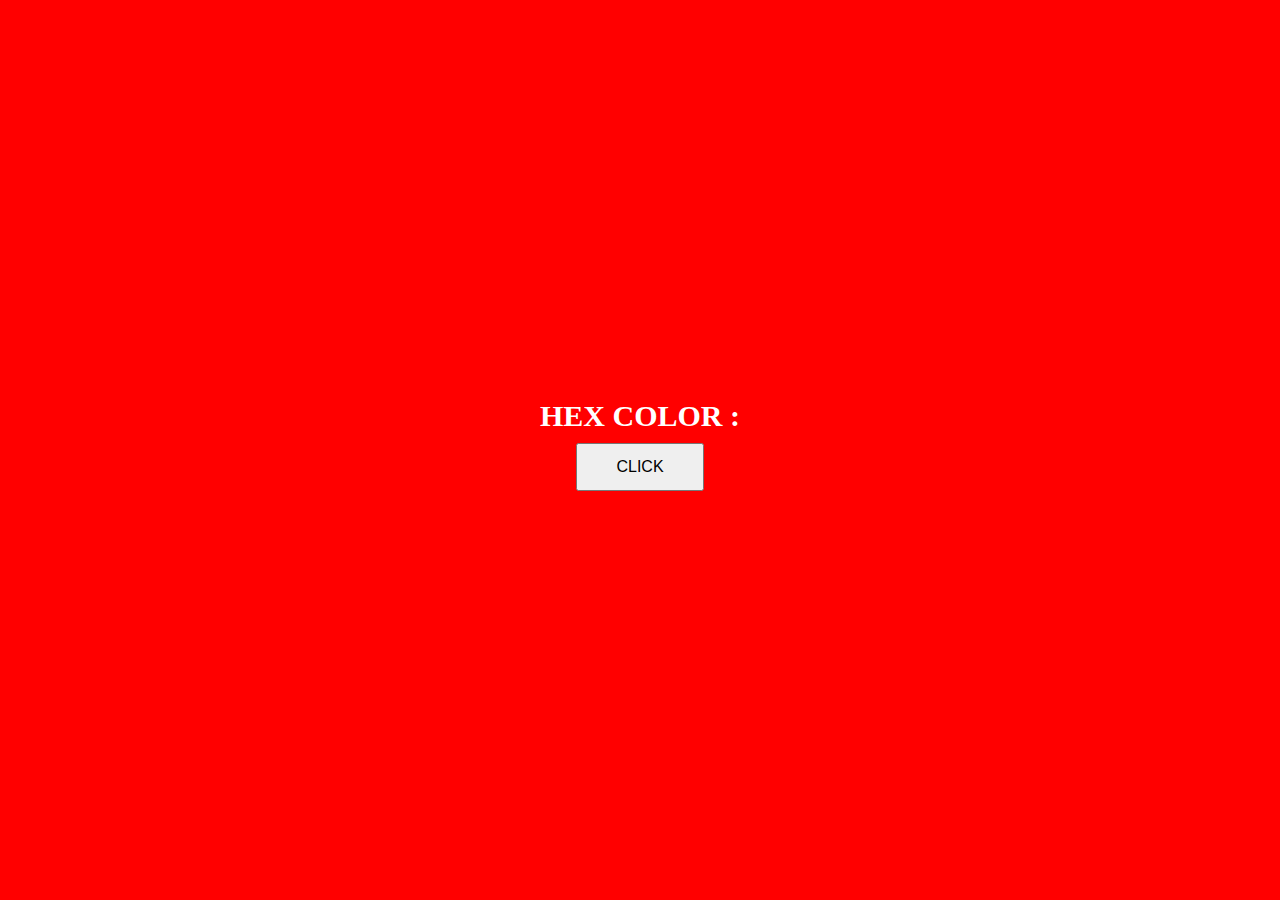
<file: 2.ColorChangeand display Hex color code/Index.html>
<!DOCTYPE html>
<html lang="en">
<head>
    <meta charset="UTF-8">
    <meta http-equiv="X-UA-Compatible" content="IE=edge">
    <meta name="viewport" content="width=device-width, initial-scale=1.0">
    <title>Color Change and display hex color as well</title>

    <link rel="stylesheet" href="css/style.css">
</head>
<body>
    
   <div id="main">
      <h3 id="HexColor">Hex Color :</h3> 
         <button id="btn">
         Click
         </button>
</div>
    
    <script src="Js/Index.js">
    </script>
</body>
</html>
</file>
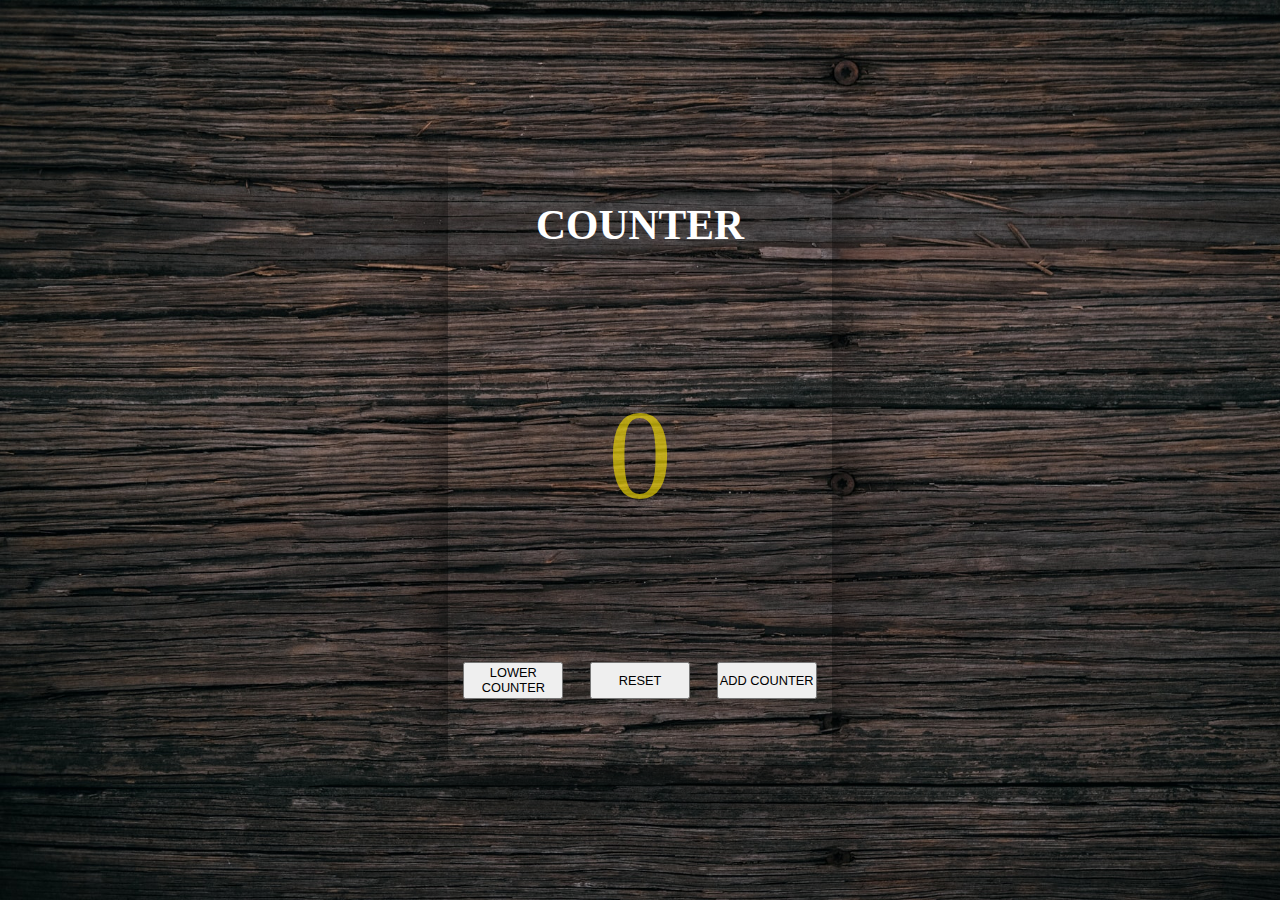
<file: 4. Counter/Index.html>
<!DOCTYPE html>
<html lang="en">
<head>
    <meta charset="UTF-8">
    <meta http-equiv="X-UA-Compatible" content="IE=edge">
    <meta name="viewport" content="width=device-width, initial-scale=1.0">
    <title>Counter</title>
    <link rel="stylesheet" href="CSS/Style.css">
</head>
<body>

    <div id="main">
        <div class="box">
            <h2>Counter</h2>
            <p id="show">0</p>
            <div class="button">
                <button id="btn">Lower Counter</button>
                <button id="btn3">Reset</button>
                <button id="btn2">Add Counter</button>
            </div>
            
        </div>
    </div>

    
    <script src="JS/Counter.js"></script>
</body>
</html>
</file>
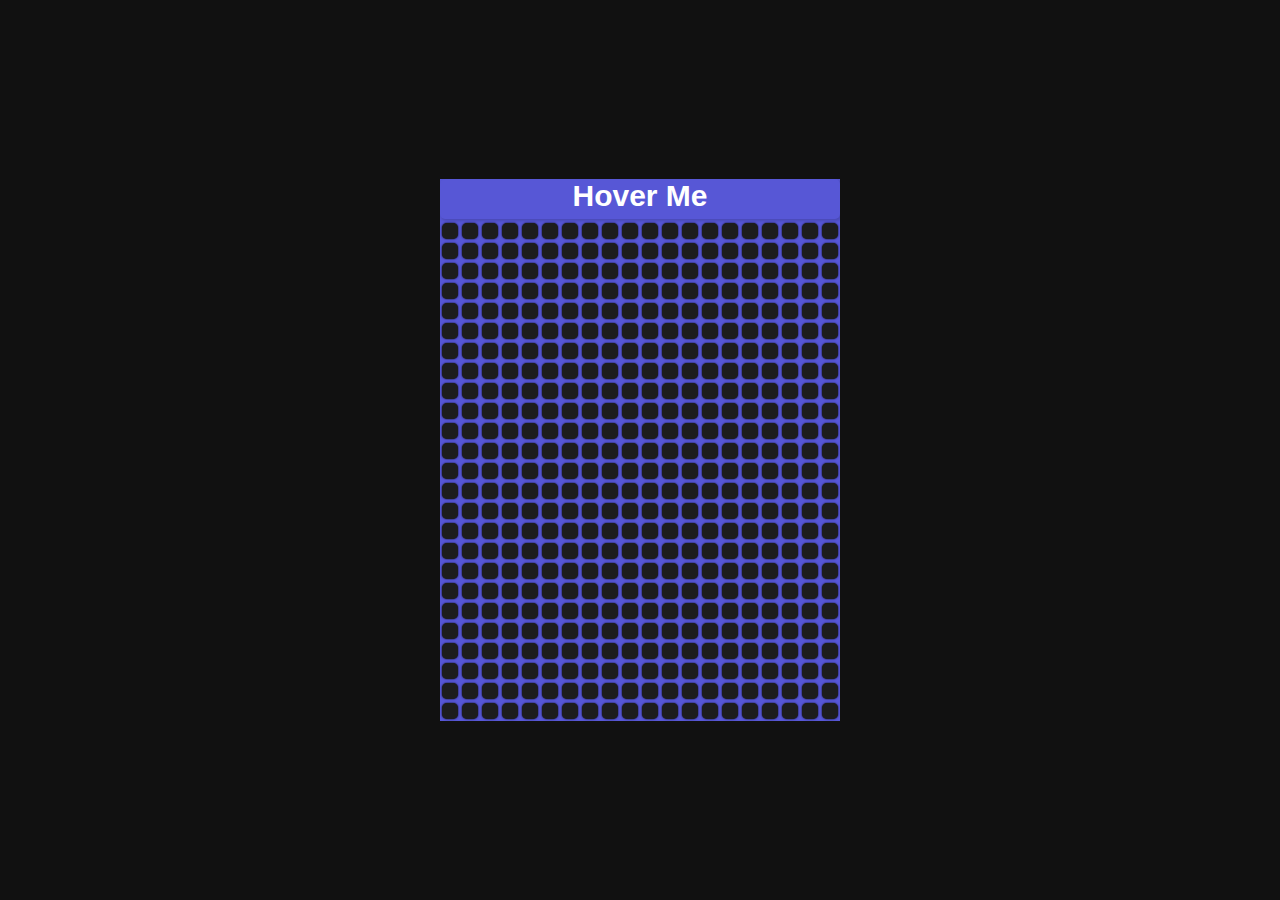
<file: 6.HoverBoard/Index.html>
<!DOCTYPE html>
<html lang="en">
<head>
    <meta charset="UTF-8">
    <meta http-equiv="X-UA-Compatible" content="IE=edge">
    <meta name="viewport" content="width=device-width, initial-scale=1.0">
    <title>HoverBoard</title>

    <link rel="stylesheet" href="Css/Style.css">

</head>
<body>
    
 <div class="main">
     <div id="msg">Hover Me</div>
     <div id="box"></div>
 </div>


    <script src="JS/Board.js"></script>

</body>
</html>
</file>
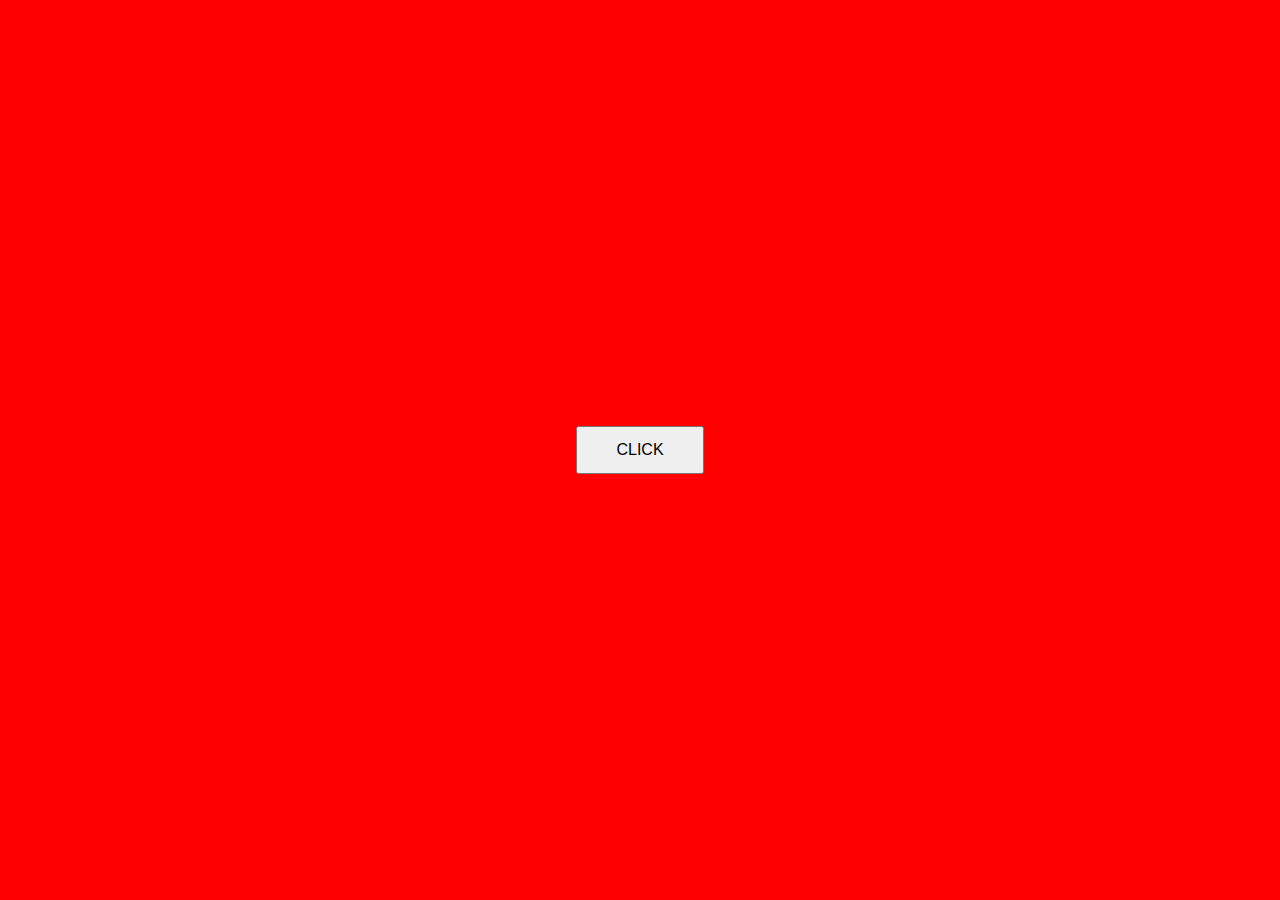
<file: ColorChange/Index.html>
<!DOCTYPE html>
<html lang="en">
<head>
    <meta charset="UTF-8">
    <meta http-equiv="X-UA-Compatible" content="IE=edge">
    <meta name="viewport" content="width=device-width, initial-scale=1.0">
    <title>Color Change</title>
    <link rel="stylesheet" href="css/style.css">
 

</head>
<body>
    
   <div id="main">
    <button id="btn">Click</button>
   </div>
    
    <script src="Js/Index.js">
    
  
    </script>
</body>
</html>
</file>
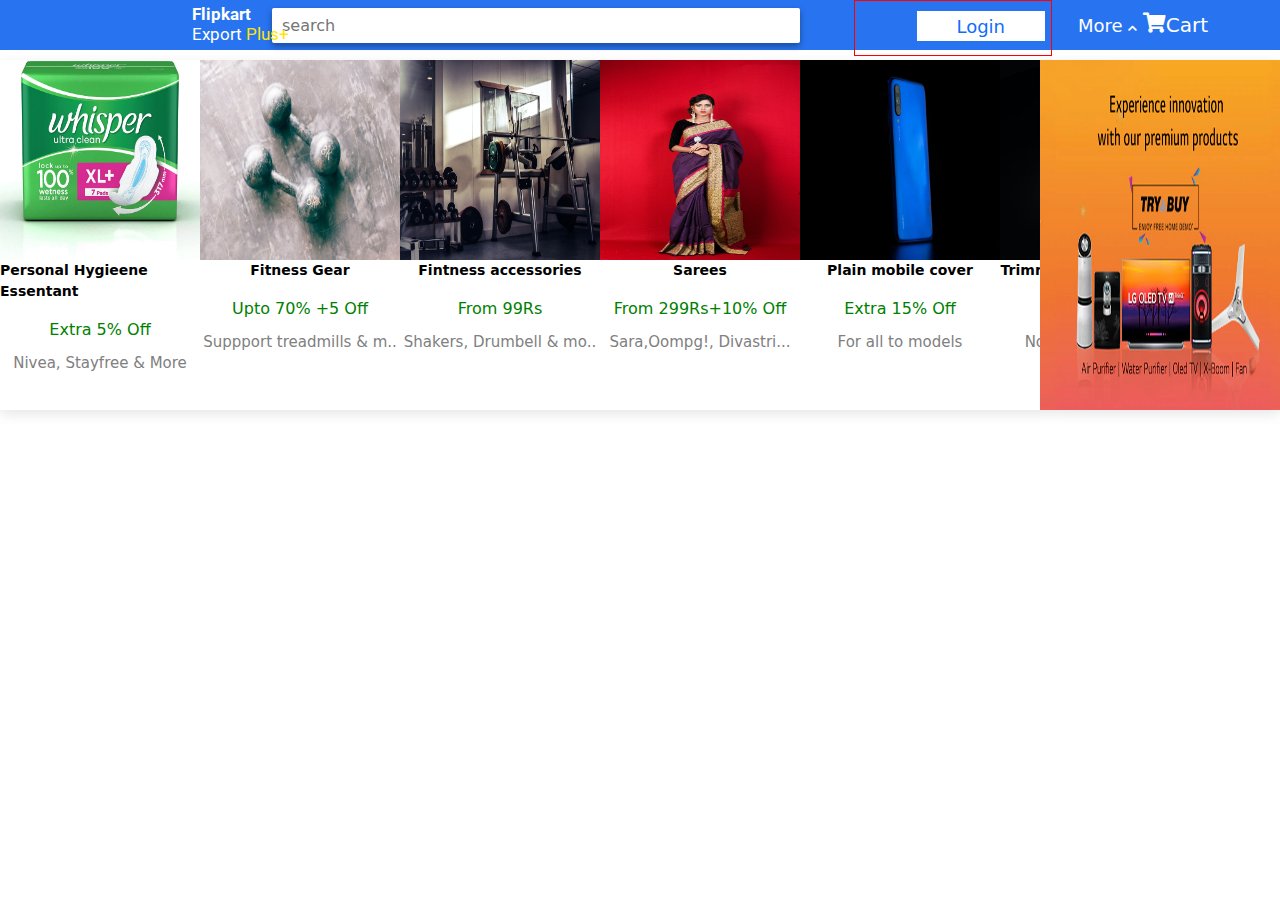
<file: Flipkart/Index.html>
<!DOCTYPE html>
<html lang="en">

<head>
    <meta charset="UTF-8">
    <meta http-equiv="X-UA-Compatible" content="IE=edge">
    <meta name="viewport" content="width=device-width, initial-scale=1.0">
    <title>Document</title>
    <link rel="stylesheet" href="Css/style.css">

    <link href="https://cdn.jsdelivr.net/npm/bootstrap@5.0.0/dist/css/bootstrap.min.css" rel="stylesheet">
    <script src="https://cdn.jsdelivr.net/npm/bootstrap@5.0.1/dist/js/bootstrap.min.js"></script>

    <link rel="stylesheet" href="https://cdnjs.cloudflare.com/ajax/libs/font-awesome/5.10.0/css/all.min.css" />

</head>

<body>
    <section>
        <header>
            <div class="container">
                <div class="row">
                    <div class="logo col-md-2">
                        <p> <b> Flipkart </b><br> Export <span id="plus">Plus+</span> </p>
                    </div>

                    <div class="search col-md-5">
                        <input type="search" placeholder="search">
                    </div>

                    <div class="menubar col-md-5 ">
                        <div class="row">
                            <div class="col-md-5 offset-md-3" style="border:1px solid red;">

                                <div class="right-menu">
                                    <button class="menu-button" data-bs-target="#exampleModal" data-bs-toggle="modal"
                                        data-bs-whatever="@mdo">
                                        <a href="#" style="text-decoration: none;"> Login</a></button>

                                    <div class="dropdown">
                                        <a href="" id="NewCustomer"> <b> New Customer ?</b><span> SignUp</span></a>
                                        <a href=""> <i class="fas fa-user-circle"></i> My Profile</a>
                                        <a href=""> <i class="fas fa-plus"></i> Flipkart plus zone</a>
                                        <a href=""><i class="fas fa-folder"></i> Order</a>
                                        <a href=""><i class="fas fa-heart"></i>Whislist</a>
                                        <a href=""> <i class="fas fa-layer-group"></i> Rewards</a>
                                        <a href=""><i class="fas fa-gift"></i> Gift cards</a>
                                    </div>
                                </div>

                            </div>
                            <div class="col-md-2">

                                <div class="menu">
                                    <button class="button"> More <i class="fas fa-chevron-up"
                                            style="font-size: 10px;"></i>
                                    </button>

                                    <div class="dropdown">
                                        <a href=""> <i class="fas fa-bell"></i> Notification Preference</a> <a href="">
                                            <i class="fas fa-gift"></i> Sell on Flipkart</a>
                                        <a href=""><i class="fas fa-question-circle"></i> 24x7 Customer</a>
                                        <a href=""><i class="fas fa-chart-line"></i>Advertise</a>
                                        <a href=""> <i class="fas fa-arrow-circle-down"></i> Download App</a>

                                    </div>
                                </div>
                            </div>

                            <div class="col-md-2" id="cart">
                                <p><i class="fas fa-shopping-cart"></i> Cart </p>
                            </div>
                        </div>
                    </div>
                </div>
            </div>
            </div>
        </header>

        <div id="conatiner">
            <div id="card">
                <div class="card1">
                    <img src="img/Wishper.jpg" alt="" width="200" height="200">
                    <p> <b> Personal Hygieene Essentant </b></p>
                    <span id="offer">Extra 5% Off</span>
                    <p class="features">Nivea, Stayfree & More</p>
                </div>

                <div class="card1">
                    <img src="img/Fitness.jpg" alt="" width="200" height="200">
                    <p> <b> Fitness Gear </b> </p>
                    <span id="offer">Upto 70% +5 Off</span>
                    <p class="features">Suppport treadmills & m..</p>
                </div>

                <div class="card1">
                    <img src="img/Fitness-acc.jpg" alt="" width="200" height="200">
                    <p> <b> Fintness accessories </b> </p>
                    <span id="offer">From 99Rs</span>
                    <p class="features">Shakers, Drumbell & mo.. </p>
                </div>


                <div class="card1">
                    <img src="img/Sarees.jpg" alt="" width="200" height="200">
                    <p> <b> Sarees </b> </p>
                    <span id="offer">From 299Rs+10% Off</span>
                    <p class="features">Sara,Oompg!, Divastri... </p>
                </div>


                <div class="card1">
                    <img src="img/mobile-cover.jpg" alt="" width="200" height="200">
                    <p> <b> Plain mobile cover</b> </p>
                    <span id="offer">Extra 15% Off</span>
                    <p class="features">For all to models</p>
                </div>

                <div class="card1">
                    <img src="img/trimmer.jpg" alt="" width="200" height="200">
                    <p> <b> Trimmers, Dryers & more </b> </p>
                    <span id="offer">Form 399Rs</span>
                    <p class="features">Nova, cubra & more</p>
                </div>

                <div class="card1">
                    <img src="img/bathroom.jpg" alt="" width="200" height="200">
                    <p> <b> Bathroom Essentials </b> </p>
                    <span id="offer">From 149Rs</span>
                    <p class="features">Best Selling</p>
                </div>

                <div class="card1">
                    <img src="img/tools.jpg" alt="" width="200" height="200">
                    <p> <b> Power and hand tools</b> </p>
                    <span id="offer">From 99Rs</span>
                    <p class="features">Best Selling</p>
                </div>

            </div>

            <div class="Cards">
                <img src="img/electonic2.webp" alt="" width="250" height="350">

            </div>

        </div>




        <div id="modals">
            <div class="modal fade" id="exampleModal">

                <div class="modal-dialog" id="modalbox">
                    <div class="modal-content">
                        <div class="modal-header" style="margin:0; padding:0;">
                            <div class="modalbox2">
                                <h4> Login</h4>
                                <p> Get access to your orders, wishlist and Recommendations</p>
                            </div>
                            <div class="modalbox3">

                                <div class="form-floating mb-3">
                                    <input type="email" class="form-control" placeholder="name@example.com">
                                    <label for="floatingInput">Email address</label>
                                </div>
                                <div class="form-floating">
                                    <input type="password" class="form-control" id="floatingPassword"
                                        placeholder="Password">
                                    <label for="floatingPassword">Password</label>
                                </div>

                                <p class="para">By continuing, you agree to Flipkart's <span class="changeColor">Term of
                                        Use</span> and<span class="changeColor"> Privacy Policy</span> </p>

                                <div class="button2">

                                    <button class="btn1">Login</button>
                                    <div style="color: #878787;">OR</div>
                                    <button class="btn2">Request OTP</button>
                                </div>

                                <center>
                                    <div class="fotter">New to Flipkart? Create an account </div>
                                </center>

                            </div>
                        </div>
                    </div>
                </div>
            </div>
        </div>

        </div>
    </section>





</body>

</html>
</file>
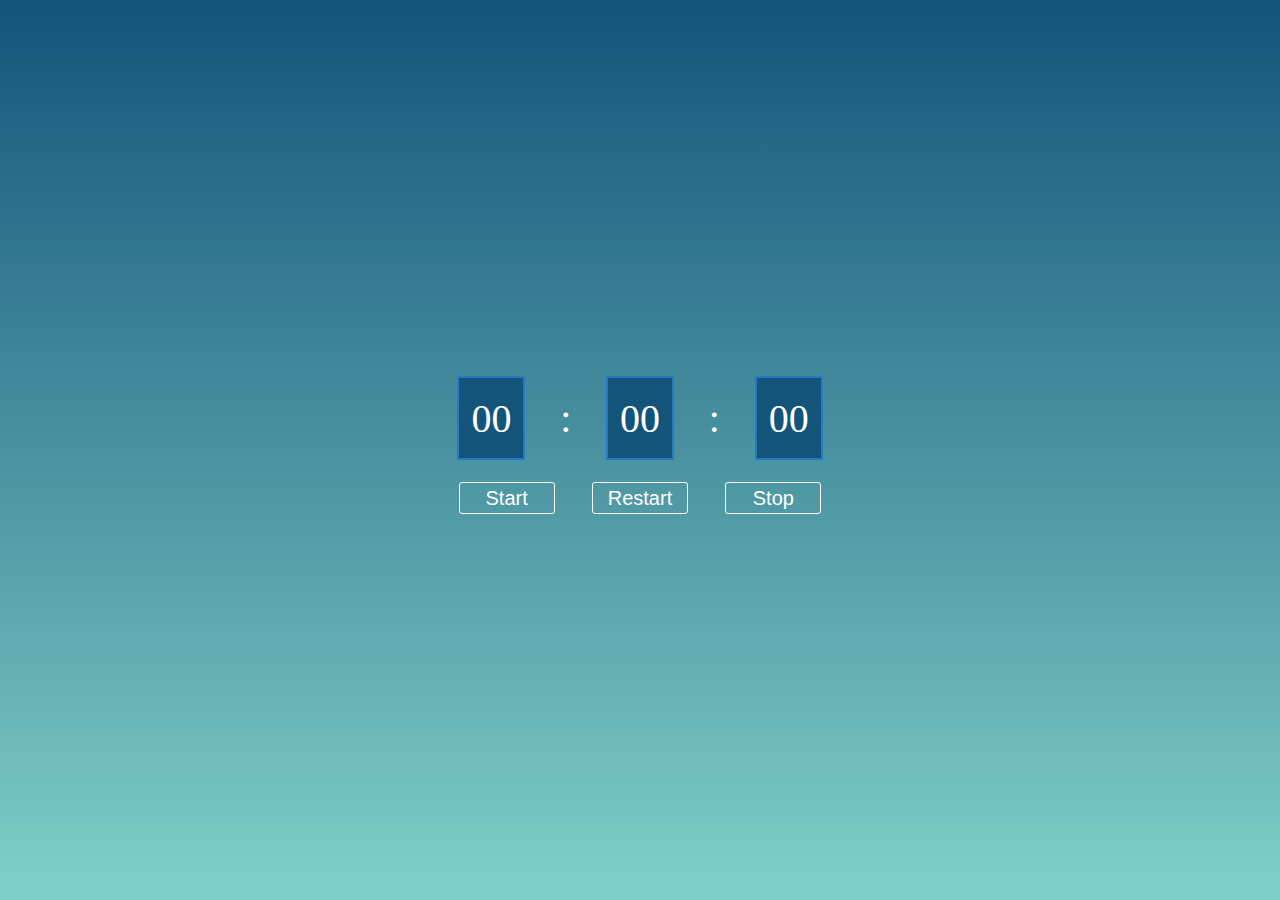
<file: Stopwatch/Index.html>
<!DOCTYPE html>
<html lang="en">
<head>
    <meta charset="UTF-8">
    <meta http-equiv="X-UA-Compatible" content="IE=edge">
    <meta name="viewport" content="width=device-width, initial-scale=1.0">
    <title>Stop Watch</title>
    <link rel="stylesheet" href="css/style.css">
</head>
<body>
    
    <div class="main">
        <div id="min" class="box">00</div> 
        <p>:</p>
        <div id="sec" class="box">00</div>
        <p>:</p>
        <div id="milisec" class="box">00</div>
    </div>

    <div class="button">
        
        <button class="btn"  id="Start">Start</button>
        <button class="btn"  id="Restart">Restart</button>
        <button class="btn" id="Stop">Stop</button>
    </div>

    <script src="Js/StopWatch.js"></script>
</body>
</html>
</file>
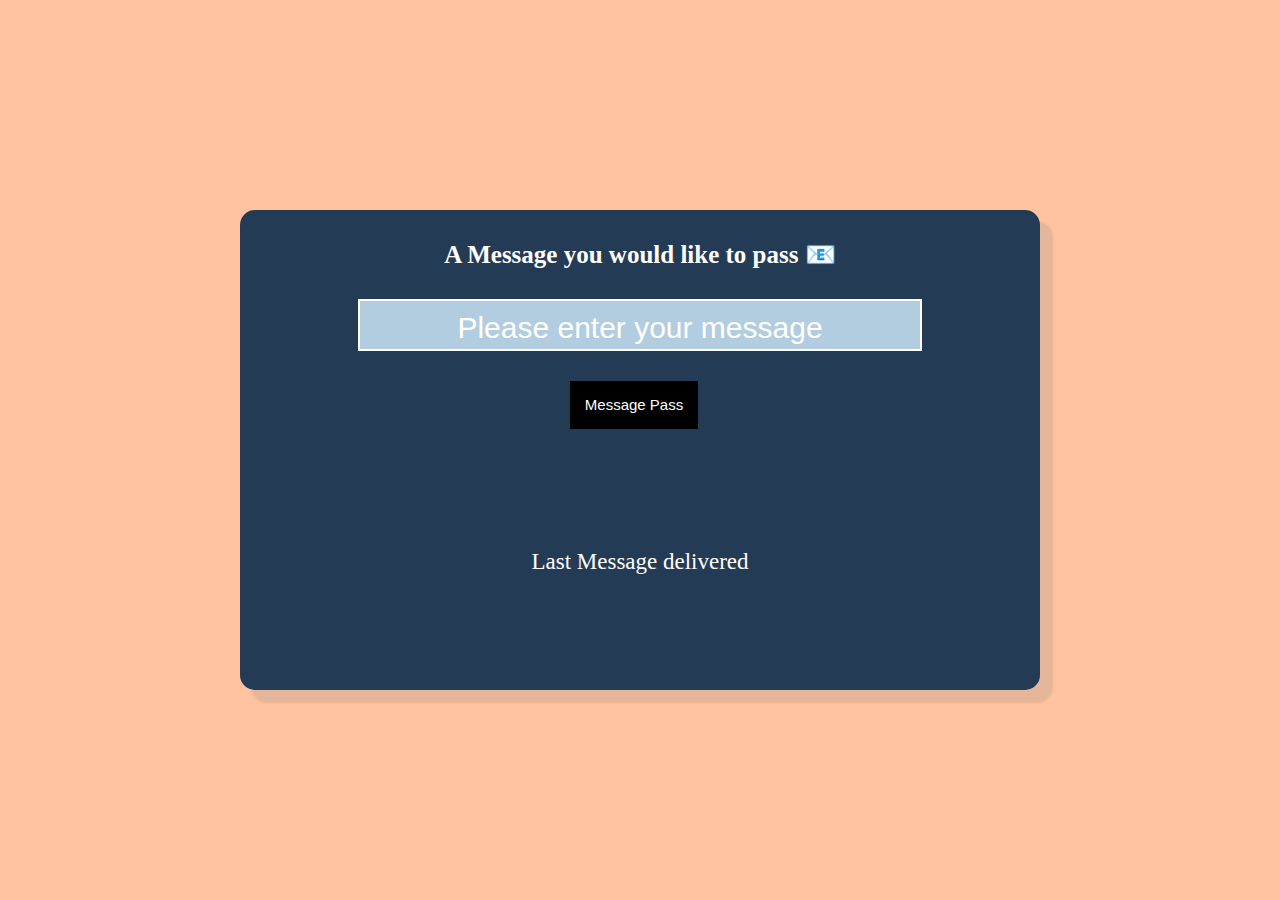
<file: 3. MessagePass/MessagePass.html>
<!DOCTYPE html>
<html lang="en">

<head>
    <meta charset="UTF-8">
    <meta http-equiv="X-UA-Compatible" content="IE=edge">
    <meta name="viewport" content="width=device-width, initial-scale=1.0">
    <title>Document</title>
    <link rel="stylesheet" href="Css/MessagePass.css">
    
</head>

<body>
    <div id="container">
        
        <div class="box">
            <h2>A Message you would like to pass 📧 </h2>
            <center>
                <input type="text" id="EnterText" placeholder="Please enter your message">
            </center>
            <button id="btn">Message Pass</button>

            <div id="messageDelivered">Last Message delivered</div>


        </div>

    </div>

    <script src="JS/MessagePass.js"></script>
</body>

</html>
</file>
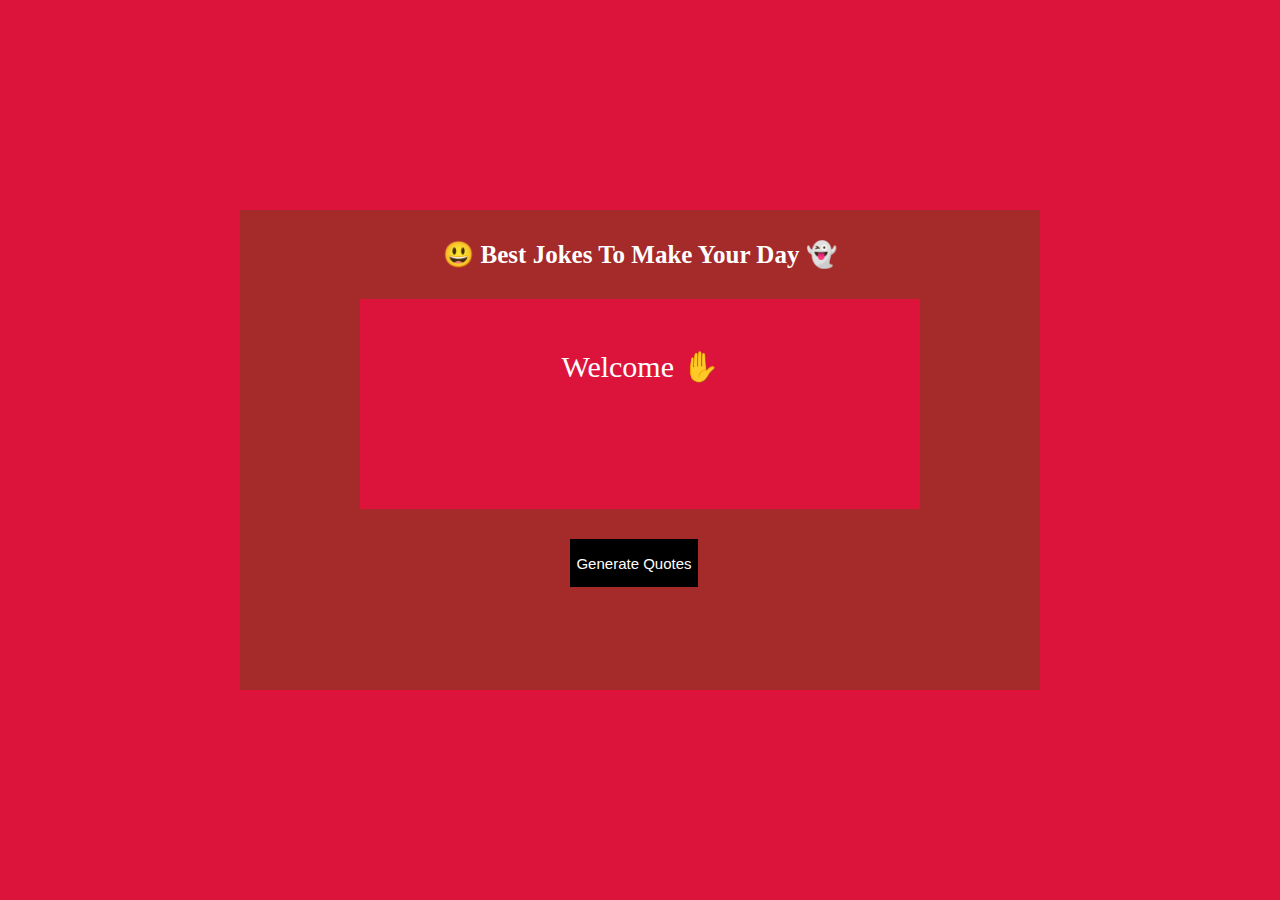
<file: 3. Random Quotes/Quotes.html>
<!DOCTYPE html>
<html lang="en">

<head>
    <meta charset="UTF-8">
    <meta http-equiv="X-UA-Compatible" content="IE=edge">
    <meta name="viewport" content="width=device-width, initial-scale=1.0">
    <title>Document</title>
    <link rel="stylesheet" href="Css/Quotes.css">
</head>

<body>
    <div id="container">

        <div class="box">
            <h2>😃 Best Jokes To Make Your Day 👻 </h2>
            <center>
                <p id="para">Welcome ✋</p>
            </center>
            <button id="btn">Generate Quotes</button>

        </div>

    </div>

    <script src="JS/Quotes.js"></script>
</body>

</html>
</file>
<file: 2.ColorChangeand display Hex color code/css/style.css>
*{
    padding:0;
    margin: 0;
}
#main{
    width:100%;
    height:100vh;
    display: flex;
    justify-content: center;
    align-items: center;
    flex-direction: column;
}

#HexColor{
    position: relative;
    bottom:10px;
    font-size: 30px;
    text-transform: uppercase;
    color:#fff;
}
button{
    width:8rem;
    height:3rem;
    font-size: 1rem;
    text-transform: uppercase;
}

button:Hover{
     border:2px solid #fff;
     background-color: black;
     color:#fff;
     cursor: pointer;
}
</file>
<file: 4. Counter/CSS/Style.css>
*{
    padding: 0;
    margin: 0;
}
#main{
    width:100%;
    height:100vh;
    background: url(../img/joshua-bartell-6vvIBTvL90A-unsplash.jpg);
    background-repeat: no-repeat;
    background-size: cover;    
    display: flex;
    justify-content: center;
    align-items: center;

}

.box{
    width: 30%;
    height:70vh;
    border-radius:15px;
    display: flex;
    align-items: center;
    justify-content: space-around;
    flex-direction: column;
    box-shadow: rgba(0, 0, 0, 0.56) 0px 22px 70px 4px;
}

.box:hover{
    box-shadow: 0px 5px 1px #ddd, 0 10px 20px #ccc;
    cursor: pointer;
}

h2{
    color:#fff;
    font-size: 2.6rem;
    text-transform: uppercase;
    font-weight: 900;
}

p{
    color:#eed706ab;
    font-size: 8rem;
}

.button{
    border:0px solid red;
    display: flex;
    justify-content: space-around;
    width:380px;
}
#btn{
    height:37px;
    width:100px;
    font-size: 0.8rem;
    text-transform: uppercase;
}

#btn:hover{
    color:#fff;
    background-color: darkcyan;
    border: 2px solid #fff;
    cursor: pointer;
}


#btn2{
    height:37px;
    width:100px;
    font-size: 0.8rem;
    text-transform: uppercase;
}

#btn2:hover{
    color:#fff;
    background-color: darkcyan;
    border: 2px solid #fff;
    cursor: pointer;
}


#btn3{
    height:37px;
    width:100px;
    font-size: 0.8rem;
    text-transform: uppercase;
}

#btn3:hover{
    color:#fff;
    background-color: darkcyan;
    border: 2px solid #fff;
    cursor: pointer;
}
</file>
<file: 6.HoverBoard/Css/Style.css>
*{
    padding: 0;
    margin: 0;
    box-sizing: border-box;
}

body{
    height: 100vh;
    display: flex;
    align-items: center;
    justify-content: center;
    background-color: #111;
}

.main{
    display: flex;
    align-items: center;
    justify-content: center;
    flex-direction: column;
    background-color: rgb(87, 87, 214);
    max-width: 400px;
    overflow: hidden;
    flex-wrap: wrap;
}

#msg{
    width: 400px;
    height:40px;
    color:#fff;
    font-family:'Segoe UI', Tahoma, Geneva, Verdana, sans-serif ;
    font-size: 30px;
    font-weight: 700;
    text-align: center;
    box-shadow: rgba(0, 0, 0, 0.15) 1.95px 1.95px 2.6px;
    background-color: rgb(87, 87, 214);
    margin-bottom: 2px;
    border-radius: 5px;
}

#box{
    display: flex;
    align-items: center;
    justify-content: center;
    flex-wrap: wrap;
}

.square{
    transition: 1s ease;
    box-shadow: 0 0 2px #000;
    height:16px;
    width: 16px;
    margin: 2px;
    background-color: #1d1d1d;
    border-radius: 0.5px;
    cursor: pointer;
    border-radius: 5px;
}

.square:hover{
    transition: 0s;
}
</file>
<file: ColorChange/css/style.css>
*{
    padding:0;
    margin: 0;
}
#main{
    width:100%;
    height:100vh;
    display: flex;
    justify-content: center;
    align-items: center;
}
button{
    width:8rem;
    height:3rem;
    font-size: 1rem;
    text-transform: uppercase;
}

button:Hover{
     border:2px solid #fff;
     background-color: black;
     color:#fff;
     cursor: pointer;
}
</file>
<file: Flipkart/Css/style.css>
@import url('https://fonts.googleapis.com/css2?family=Roboto:wght@300&display=swap');
*{
    padding: 0;
    margin: 0;
}

section{
    width:100%;
    height:100vh;
}

header{
    background-color:#2874f0 ;
    width: 100%;
    height:50px;
    
}

.logo p{
    font-size: 17px;
    color:#fff;
    font-family: 'Roboto', sans-serif;
    line-height: 20px;
    position: relative;
    left:110px;
    top:4px;
    
}

#plus{
    color:#ffe500;
    font-family: 'Roboto', sans-serif;
}

.search{
    padding-top: 8px;
}

input{
    width:33rem;
    height: 2.2rem;
    border:none;
    border-radius: 2px;
    padding-left: 10px;
    box-shadow: rgba(0, 0, 0, 0.16) 0px 3px 6px, rgba(0, 0, 0, 0.23) 0px 3px 6px;
}

.menu-button{
    background-color: #fff;
    color: #2874f0;
    padding:15px;
    font-size: 18px;
    cursor: pointer;
    height:30px;
    min-width: 8rem;
    padding-top: 2px;
    border: none;
    margin:10px 50px;
    
}

.right-menu{
    position: relative;
    display: inline-block;
}


#NewCustomer{
    display: flex;
    flex-direction: row;
    justify-content: space-around;
}
#NewCustomer span{
    color:#2874f0;
    float: left;
   font-weight: 600;
    
}

.dropdown{
    position: absolute;
    display: none;
    width:200px;
    background-color: #fff;
    border:2px solid #fff;
    box-shadow: rgba(0, 0, 0, 0.24) 0px 3px 8px;
    margin-top: 10px; 
}

.dropdown a{
    display: flex;
    align-content: flex-start;
    text-decoration: none;
    font-size: 14px;
    color:#181818;
    border-bottom: 1px solid rgba(0, 0, 0, 0.1);
    padding: 10px 10px;
    transform: scale(1.1s); 
      }

.dropdown a:hover{
    background-color:#f1f3f6;
    color:#282828;
}

.right-menu:hover .dropdown{
    display: block;
}


.button{
    background-color: transparent;
    color: #fff;
    padding:15px;
    font-size: 18px;
    cursor: pointer;
    height:30px;
    min-width: 8rem;
    padding-top: 2px;
    border: none;
    margin:10px -20px;
    
}

.menu{
    position: relative;
    display: inline-block;
}



.dropdown a i{
        display: flex;
        color: #2874f0;
        font-size: 20px;
        padding:0 7px;        
    }

.dropdown a:hover{
    background-color:#f1f3f6;
    color:#282828;
    
}

.menu:hover .dropdown{
    display: block;
}

#cart{
    display: flex;
    color:#fff;
}

 #cart p{
     display: flex;
     font-size: 20px;
     padding-top: 10px;
 } 

 #cart p i{
    padding-top: 3px;
 }

 /* Cards */

 #card{
     display: flex;
     flex-direction: row;
     width:82%;
     flex: 1 1 auto;
     margin-top: 10px;
     overflow-y: hidden;
     box-shadow: rgba(0, 0, 0, 0.1) 0px 4px 12px;
   
 }

 ::-webkit-scrollbar {
    width: 10px;
  }

 #card p{
     color:#000;
     font-size: 14px;
     display: flex;
     justify-content: center;

 }

 #card #offer{
    display: flex;
    justify-content: center;
    align-items: flex-start;
    color:green;
    margin-bottom: 10px;
 }

 #card .features{
     color:gray;
     font-size: 15px;
 }
 
 #conatiner{
    display: flex;
 }
 .Cards{
     width:18%;
     margin-top: 10px;
     display: flex;
     justify-content: center;
     box-shadow: rgba(0, 0, 0, 0.1) 0px 4px 12px;
 }

 #modalbox{
     min-height:500px;
     max-width:600px;
     border: 0px solid red;
     margin-top: 10rem;
     display: flex;
     flex-direction: row;
 }

 .modalbox2{
     height:500px;
     width:330px;
     background: url(../img/login2.jpg) center;
    
 }

 .modalbox2 h4{
     color:#fff;
     font-size: 22px;
     font-weight: 700;
     background: transparent;
     font-family: 'Roboto', sans-serif;
     margin:35px 30px ;
     
 }

 .modalbox2 p{
     color:#fff;
     font-size: 15px;
     font-weight: 300;
     font-family: 'Roboto', sans-serif;
     margin:-20px 30px ;
 }

 .modalbox3{
    background-color:#fff;
    min-height:500px; 
    width:370px;
    padding:44px 30px;
    border: 0px solid #000; 
     
 }

 .modalbox3 input{
 width: 300px;
 height:50px;
 background: transparent;
 border:none;
 border-bottom: 1px solid gray;
 box-shadow: none;  
 border-radius: 0px;
 margin:4px 0;
}

.modalbox3 input:hover{
    border-bottom: 1px solid #2874f0;
}

.para{
    letter-spacing: 0px;
    padding-top: 5px;
    color: #878787;
    font-size: 12px;
    font-weight: 400;
    font-family: Roboto,Arial,sans-serif;
}
.changeColor{
    color: #2874f0;
    
}

.button2{
    display: flex;
    align-items: center;
    justify-content: center;
    flex-wrap: wrap;
    border: 0px solid #000;
    height:150px;
}

.btn1,.btn2{
    height: 45px;
    width:300px;
    border: none;
    border-radius: 2px;
}

.btn1,.btn2:hover{
    cursor: pointer;
}
.btn1{
    background: #fb641b;
    box-shadow: 0 1px 2px 0 rgb(0 0 0 / 20%);
    color: #fff;
    font-size: 18px;
}

.btn2{
    box-shadow: 0 2px 4px 0 rgb(0 0 0 / 20%);
    color:#2874f0;
    font-size: 18px;
    background-color: #fff;
    font-weight: 500;
}

.fotter{
    color: #2874f0;
    font-weight: 500;
    padding-top: 40px;
   
}
</file>
<file: Stopwatch/css/style.css>
*{
    padding:0;
    margin:0;
}

body{
    display: flex;
    height:100vh;
    align-items: center;
    justify-content: center;
    flex-direction: column;
    background:linear-gradient(#13547a, #80d0c7);
}

.main{
    display: flex;
    border:0px solid #fff;
    width:25rem;
    height:6rem;
    display: flex;
    justify-content: space-around;
    align-items: center;
    font-size: 40px;
    color:#fff;
}

.main .box{
    border:2px solid #2779c5;
    width:4rem;
    height:5rem;
    display: flex;
    justify-content: center;
    align-items: center;
    background-color: #13547a;
}

.main p{
    display: flex;
    align-items: center;
    justify-content: center;
}

.button{
    border:0px solid red;
    width:25rem;
    height:4rem;
    display: flex;
    flex-direction: row;
    justify-content: center;
    justify-content: space-around;
    align-items: center;
    
}

.button .btn{
    width:6rem;
    height:2rem;
    border:1px solid #fff;
    color:#fff;
    font-size: 20px;
    display: flex;
    align-items: center;
    justify-content: center;
    background: transparent;
    border-radius:3px;
}

.button .btn:hover{
    background-color: #000;
    color:#fff;
    border:2px solid #000;
    cursor: pointer;
}
</file>
<file: 3. MessagePass/Css/MessagePass.css>
*{
    padding: 0;
    margin: 0;
}

#container{
    display: flex;
    justify-content: center;
    align-items: center;
    background-color: #ffc3a0;
    height:100vh;
}

.box{
    width:50rem;
    height:30rem;
    background-color: #243b55;
    box-shadow: 12px 12px 2px 1px rgba(128,128,128, .2);
    border-radius: 15px;
}

.box h2{
    color:#fff;
    font-size: 25px;
    text-align: center;
    margin-top:30px;
}

#EnterText{
    margin-top: 30px;
    width:35rem;
    height:2.6rem;
    background-color: #b3cde0;
    color:#fff;
    font-size: 30px;
    text-align: center;
    padding-top: 6px;
    border:2px solid #fff;
}

::placeholder { 
    color: #fff;
  }

#btn{
    height:3rem;
    width:8rem;
    position: relative;
    left:330px;
    top:30px;
    background-color:#000;
    color:#fff;
    font-size: 15px;
    border:none;
}
#btn:hover{
    border:2px solid #000;
    cursor: pointer;
    color:#000;
    background-color: #fff;
}

#messageDelivered{
    text-align: center;
    position: relative;
    top:150px;
    color: #fff;
    font-size: 23px;
}
</file>
<file: 3. Random Quotes/Css/Quotes.css>
*{
    padding: 0;
    margin: 0;
}

#container{
    display: flex;
    justify-content: center;
    align-items: center;
    background-color: crimson;
    height:100vh;
}

.box{
    width:50rem;
    height:30rem;
    background-color: brown;
    
}

.box h2{
    color:#fff;
    font-size: 25px;
    text-align: center;
    margin-top:30px;
}

#para{
    margin-top: 30px;
    width:35rem;
    height:10rem;
    background-color: crimson;
    color:#fff;
    font-size: 30px;
    text-align: center;
    padding-top: 50px;
}

#btn{
    height:3rem;
    width:8rem;
    position: relative;
    left:330px;
    top:30px;
    background-color:#000;
    color:#fff;
    font-size: 15px;
    border:none;
}
#btn:hover{
    border:2px solid #000;
    cursor: pointer;
    color:#000;
    background-color: #fff;
}
</file>
